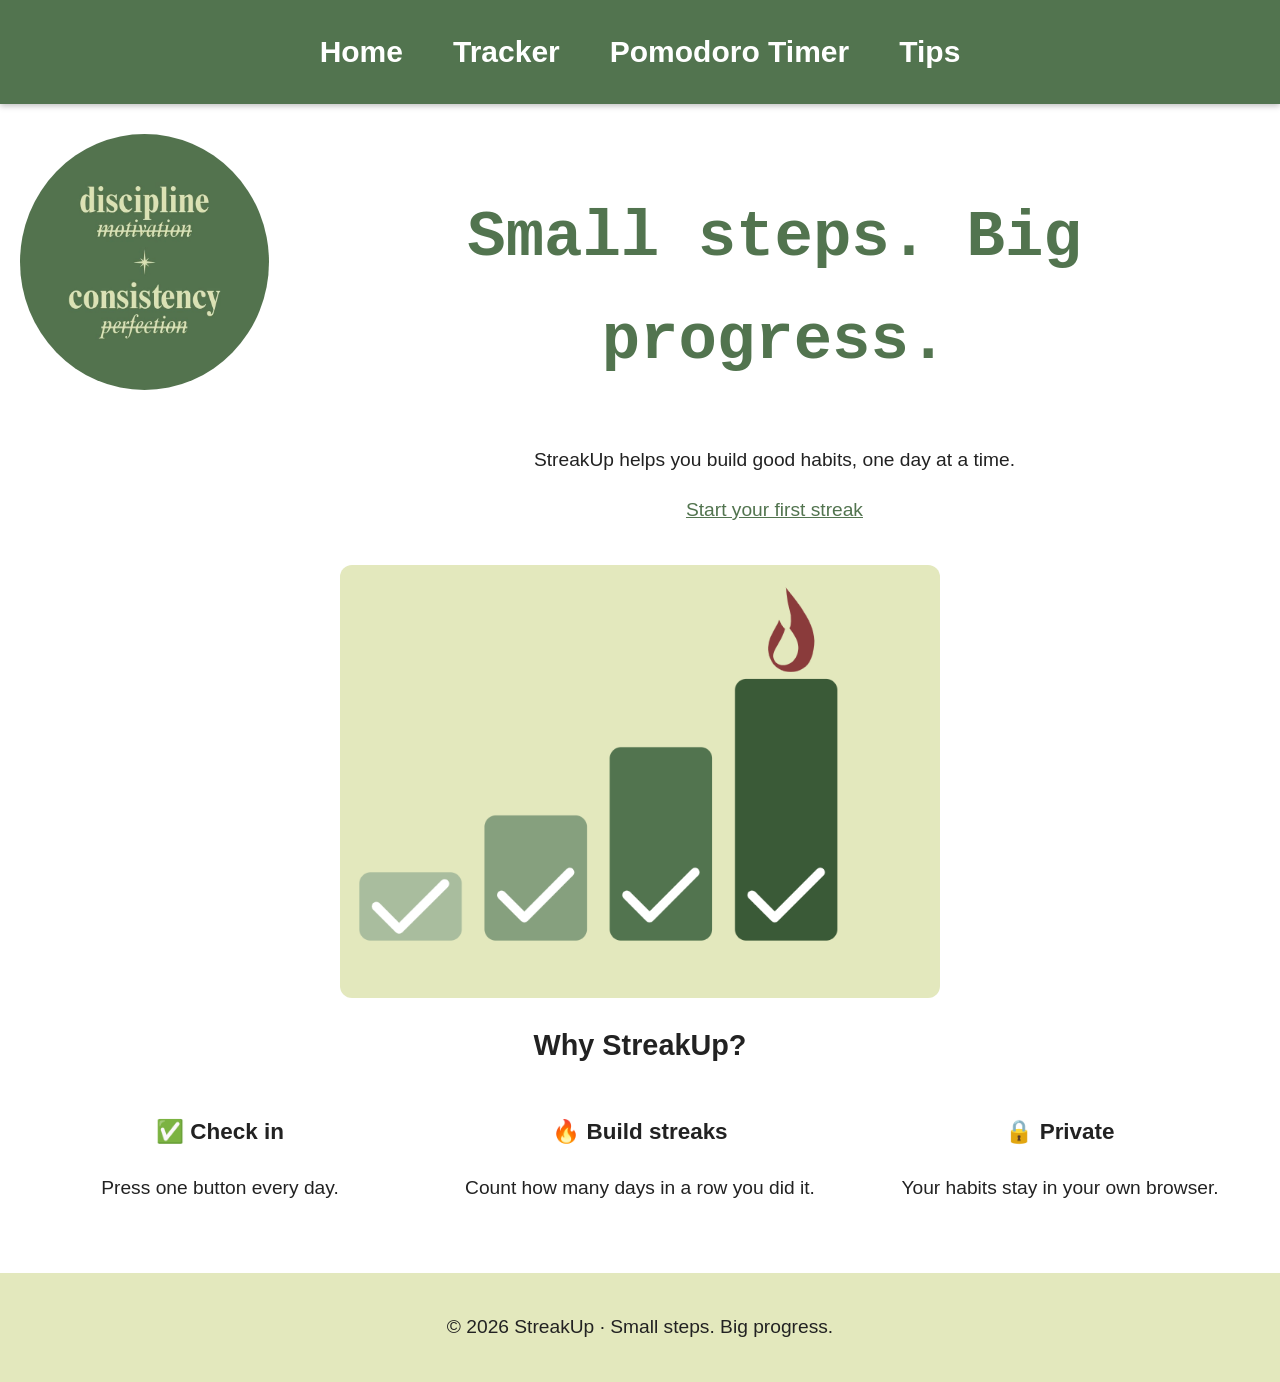
<file: index.html>
<!DOCTYPE html>
<html lang="en">
<head>
  <meta charset="UTF-8">
  <meta name="viewport" content="width=device-width, initial-scale=1">
  <title>Home | StreakUp</title>
  <link rel="stylesheet" href="style.css">
</head>
<body>

<div id="loader">🔥 Loading...</div>

  <header>
    <nav>
      <a href="index.html">Home</a>
      <a href="tracker.html">Tracker</a>
      <a href="pomodoro.html"> Pomodoro Timer</a>
      <a href="tips.html">Tips</a>
    </nav>
  </header>

  <main>
    <section>
      <img class="quote" src="disc.jpg" alt="Quote: discipline over motivation, consistency over perfection">
      <div>
        <h1>Small steps. Big progress.</h1>
        <p>StreakUp helps you build good habits, one day at a time.</p>
        <p><a href="tracker.html">Start your first streak</a></p>
      </div>
    </section>

    <img src="fire.jpg" alt="Blocks getting taller with a flame on top">

    <h2>Why StreakUp?</h2>
    <section class="top">
      <div>
        <h3>✅ Check in</h3>
        <p>Press one button every day.</p>
      </div>
      <div>
        <h3>🔥 Build streaks</h3>
        <p>Count how many days in a row you did it.</p>
      </div>
      <div>
        <h3>🔒 Private</h3>
        <p>Your habits stay in your own browser.</p>
      </div>
    </section>
  </main>

  <footer>
    <p>© 2026 StreakUp · Small steps. Big progress.</p>
  </footer>
     <script src="script.js"></script>
</body>
</html>
</file>
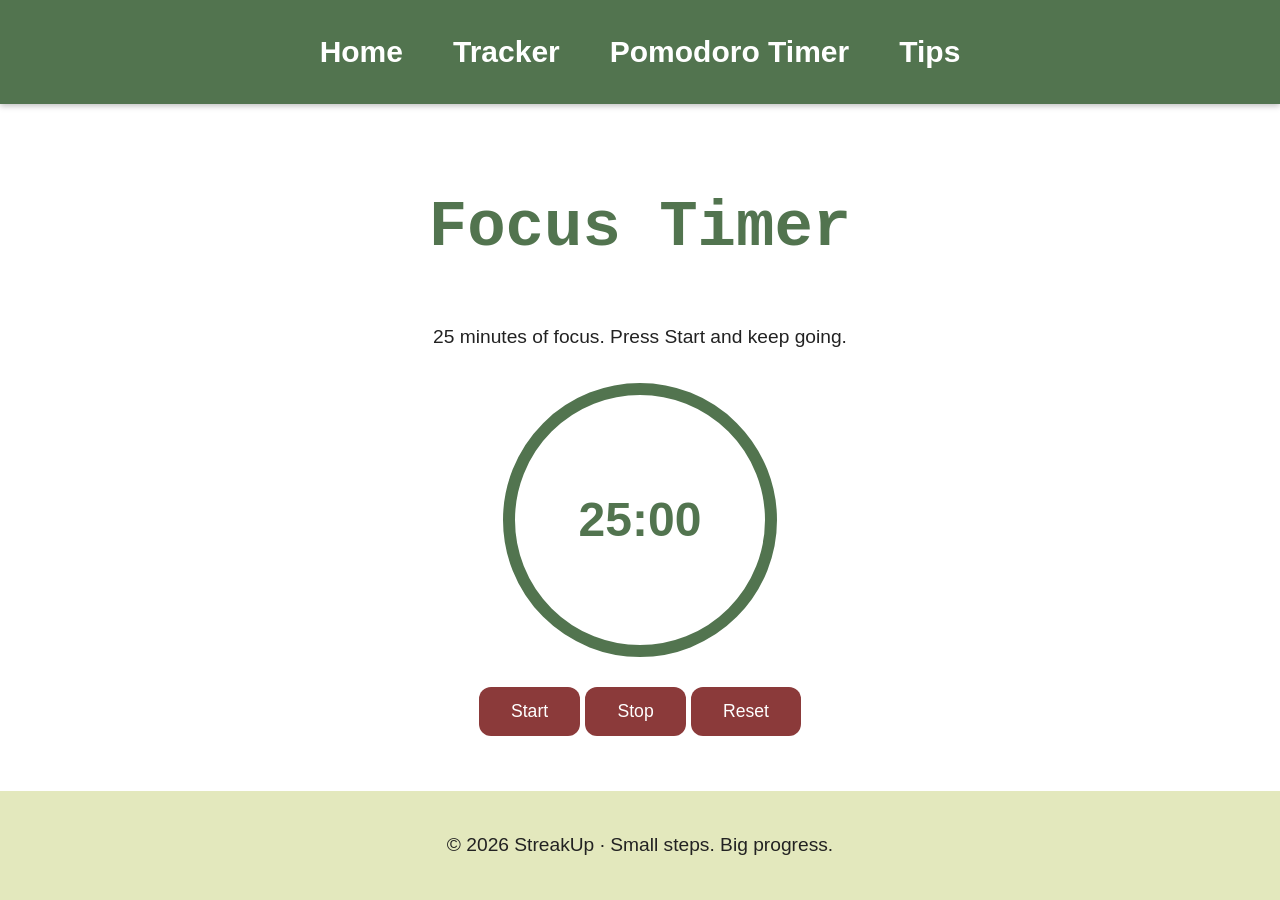
<file: pomodoro.html>
<!DOCTYPE html>
<html lang="en">
<head>
  <meta charset="UTF-8">
  <meta name="viewport" content="width=device-width, initial-scale=1">
  <title>Timer | StreakUp</title>
  <link rel="stylesheet" href="style.css">
</head>
<body>

  <header>
    <nav>
      <a href="index.html">Home</a>
      <a href="tracker.html">Tracker</a>
      <a href="pomodoro.html"> Pomodoro Timer</a>
      <a href="tips.html">Tips</a>
    </nav>
  </header>

  <main>
    <h1>Focus Timer</h1>
    <p>25 minutes of focus. Press Start and keep going.</p>

    <p id="time"><span id="min">25</span>:<span id="sec">00</span></p>

    <button id="start">Start</button>
    <button id="stop">Stop</button>
    <button id="reset">Reset</button>
  </main>

  <footer>
    <p>© 2026 StreakUp · Small steps. Big progress.</p>
  </footer>
  <script src="script.js"></script>
</body>
</html>
</file>
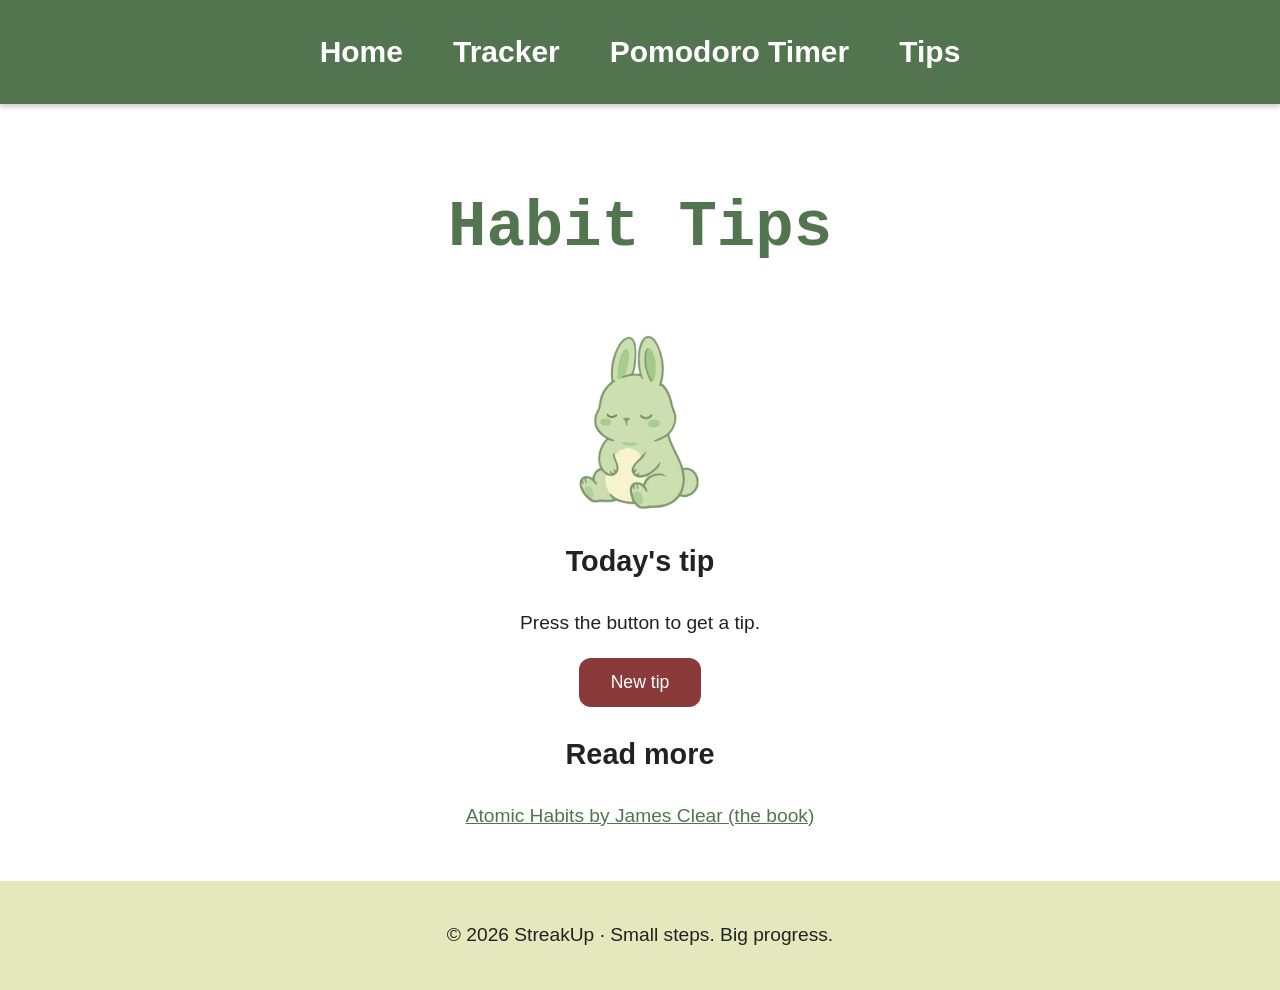
<file: tips.html>
<!DOCTYPE html>
<html lang="en">
<head>
  <meta charset="UTF-8">
  <meta name="viewport" content="width=device-width, initial-scale=1">
  <title>Tips | StreakUp</title>
  <link rel="stylesheet" href="style.css">
</head>
<body>

  <div id="loader">🔥 Loading...</div>

  <header>
    <nav>
      <a href="index.html">Home</a>
      <a href="tracker.html">Tracker</a>
      <a href="pomodoro.html"> Pomodoro Timer</a>
      <a href="tips.html">Tips</a>
    </nav>
  </header>

  <main>
    <h1>Habit Tips</h1>
    <div class="bunnies">
      <img src="sleepy bunny.jpg" alt="A sleepy green bunny sitting with its eyes closed">
    </div>
    <h2>Today's tip</h2>
    <p id="tip">Press the button to get a tip.</p>
    <button onclick="newTip()">New tip</button>

    <h2>Read more</h2>
    <p><a href="https://jamesclear.com/atomic-habits" target="_blank">Atomic Habits by James Clear (the book)</a></p>
  </main>

  <footer>
    <p>© 2026 StreakUp · Small steps. Big progress.</p>
  </footer>
       <script src="script.js"></script>
</body>
</html>
</file>
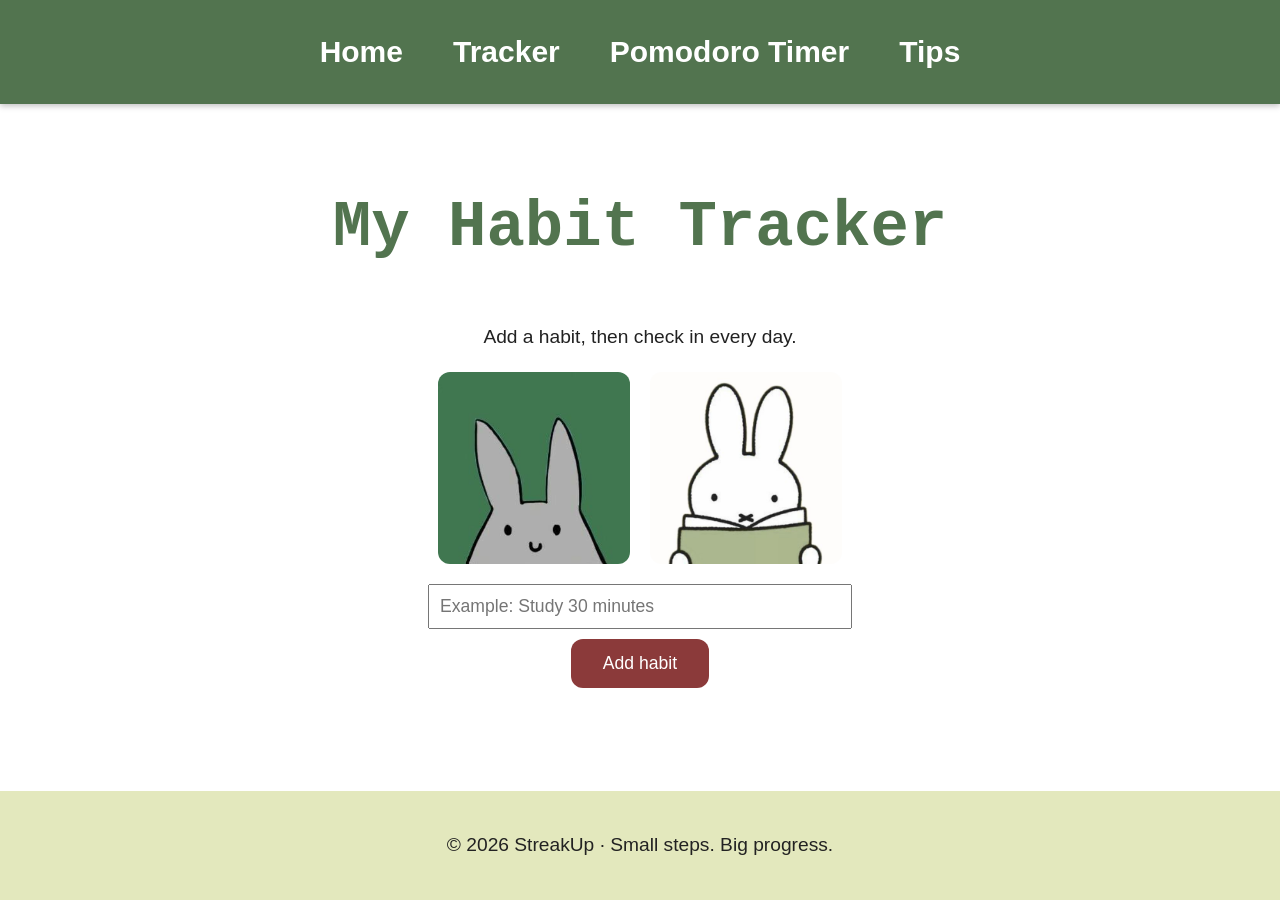
<file: tracker.html>
<!DOCTYPE html>
<html lang="en">
<head>
  <meta charset="UTF-8">
  <meta name="viewport" content="width=device-width, initial-scale=1.0">
  <title>Document</title>
  <link rel="stylesheet" href="style.css">
</head>
<body>
   <header>
    <nav>
      <a href="index.html">Home</a>
      <a href="tracker.html">Tracker</a>
      <a href="pomodoro.html"> Pomodoro Timer</a>
      <a href="tips.html">Tips</a>
    </nav>
  </header>
 <main>
  <h1>My Habit Tracker</h1>
  <p>Add a habit, then check in every day.</p>
  <div class="bunnies">
      <img src="study bunny.jpg" alt="A gray bunny peeking up on a green background">
      <img src="reading bunny.jpg" alt="A white bunny reading a green book">
  </div>

  <input type="text" id="habit" placeholder="Example: Study 30 minutes">
     <button onclick="addHabit()">Add habit</button>
  <p id="msg"></p>

  <ul id="list"></ul>
</main> 
<footer>
    <p>© 2026 StreakUp · Small steps. Big progress.</p>
  </footer>
     <script src="script.js"></script>
</body>
</html>
</file>
<file: style.css>
body {
  font-family: Arial, sans-serif;
  font-size: clamp(1.1rem, 1.5vw, 1.5rem);
  line-height: 1.6;
  margin: 0;
  color: #222222;
  display: flex;
  flex-direction: column;
  min-height: 100vh;   
}

a { color: #52744f; }


#loader {
  position: fixed;
  top: 0;
  left: 0;
  width: 100%;
  height: 100%;
  background: #52744f;
  color: #e3e8bd;
  font-size: 2rem;
  display: flex;
  align-items: center;
  justify-content: center;
}


nav {
  background: #52744f;
  padding: 20px;
  display: flex;
  gap: 10px;
  justify-content: center;
  align-items: center;
  flex-wrap: wrap;
  box-shadow: 0 2px 6px rgba(0, 0, 0, 0.25);
}

nav a {
  color: white;
  text-decoration: none;
  font-size: 30px ;
  font-weight: bold;
  padding: 8px 20px;
  border-radius: 20px;
}

nav a:hover { background: #3f5c3d; }




main {
  flex: 1;   /* pushes the footer down */
  max-width: 1300px;
  width: 100%;
  box-sizing: border-box;
  margin: auto;
  padding: 30px 20px;
  text-align: center;
}

h1 {
  color: #52744f;
  font-family: 'Courier New', monospace;
  font-size: clamp(2rem, 5vw, 4rem);
}

img {
  display: block;
  margin: 0 auto 20px;
  width: 100%;
  max-width: 600px;
  border-radius: 12px;
}

.quote {
  width: clamp(150px, 20vw, 300px);
  height: clamp(150px, 20vw, 300px);
  border-radius: 50%;
  object-fit: cover;
}

.bunnies {
  display: flex;
  justify-content: center;
  gap: 20px;
  margin-bottom: 20px;
}

.bunnies img {
  width: clamp(100px, 15vw, 200px);
  height: clamp(100px, 15vw, 200px);
  object-fit: contain;
  margin: 0;
}


section {
  display: flex;
  gap: 20px;
  margin-bottom: 20px;
}

.top { position:relative; }

.top div {
  width: 50%;
  margin: 0 auto;
}

.top img {
  position: absolute;
  left: 0;
  top: 50%;
  transform: translateY(-50%);
  margin: 0;
}


article {
  flex: 1;
  border: 2px solid #e3e8bd;
  border-radius: 16px;
  padding: 20px;
}


input {
  display: block;
  width: 100%;
  max-width: 400px;
  padding: 10px;
  margin: 0 auto 10px;
  font-size: 1.1rem;
}

button {
  background:#8b3a3a;
  color: white;
  border: none;
  border-radius: 12px;
  padding: 14px 32px;
  font-size: 1.1rem;
  cursor: pointer;
}

button:hover { background: #5b2a2a; }

#list li { margin-bottom: 12px; }

footer {
  text-align: center;
  padding: 20px;
  background: #e3e8bd;
}
#time {
  width: 250px;
  height: 250px;
  line-height: 250px;
  margin: 30px auto;
  border: 12px solid #52744f;
  border-radius: 50%;
  color: #52744f;
  font-size: 3rem;
  font-weight: bold;
}

@media (max-width: 800px) {
  nav, section { flex-direction: column; }
  .top div { width: 100%; }
  .top img { position: static; transform: none; margin: 0 auto; }
  footer { font-size: 0.9rem; }
}
</file>
